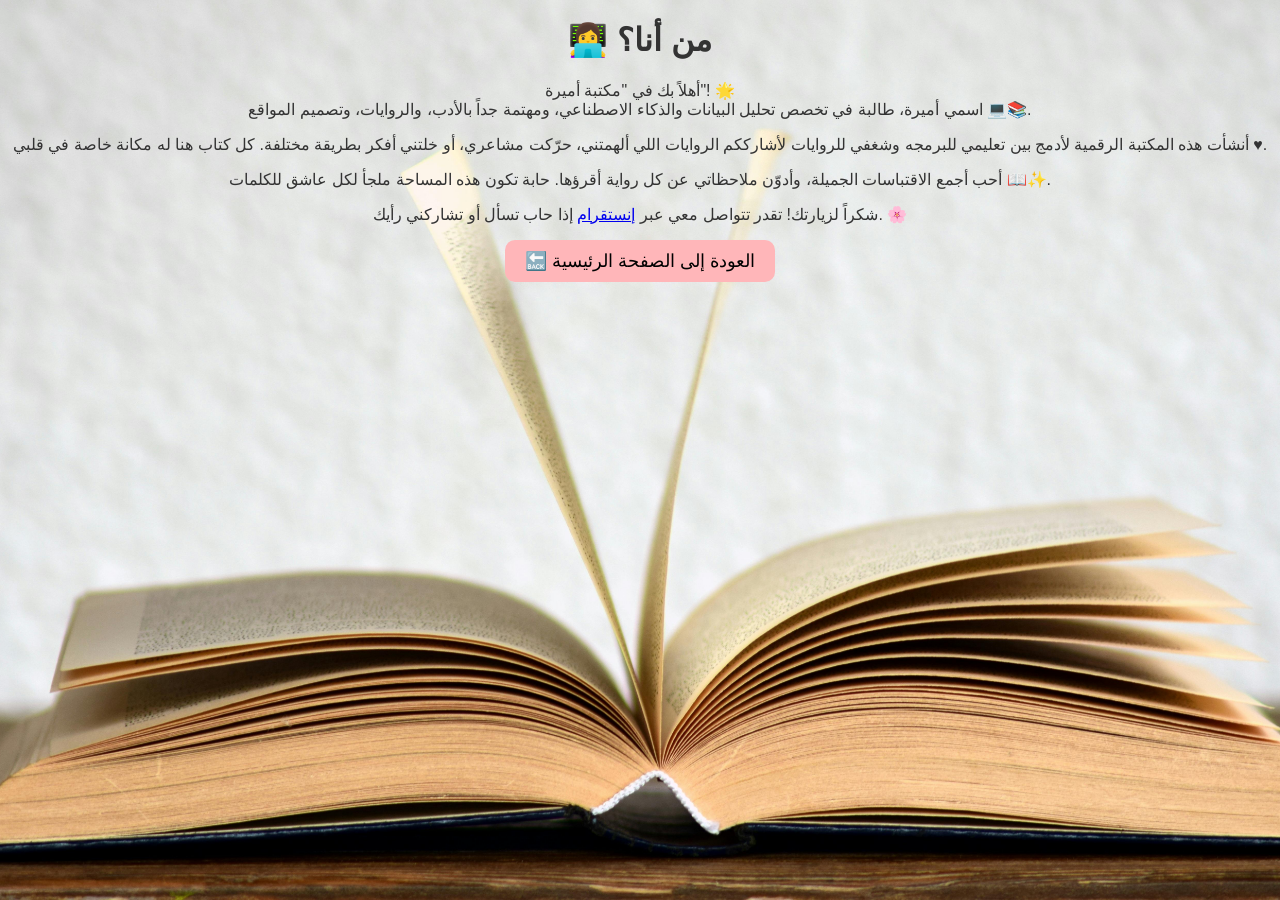
<file: about.html>
<!DOCTYPE html>
<html lang="ar">
<head>
  <meta charset="UTF-8">
  <title>من أنا؟</title>
  <link rel="stylesheet" href="style.css">
</head>
<body class="about-page">
  <div class="about-container">
    <h1>👩‍💻 من أنا؟</h1>
    <p>
      أهلاً بك في "مكتبة أميرة"! 🌟<br>
      اسمي أميرة، طالبة في تخصص تحليل البيانات والذكاء الاصطناعي، ومهتمة جداً بالأدب، والروايات، وتصميم المواقع 💻📚.
    </p>

    <p>
      أنشأت هذه المكتبة الرقمية لأدمج بين تعليمي للبرمجه وشغفي للروايات  لأشارككم الروايات اللي ألهمتني، حرّكت مشاعري، أو خلتني أفكر بطريقة مختلفة. كل كتاب هنا له مكانة خاصة في قلبي ♥.
    </p>

    <p>
      أحب أجمع الاقتباسات الجميلة، وأدوّن ملاحظاتي عن كل رواية أقرؤها. حابة تكون هذه المساحة ملجأ لكل عاشق للكلمات 📖✨.
    </p>

    <p>
      شكراً لزيارتك! تقدر تتواصل معي عبر <a href="https://www.instagram.com/meera_594" target="_blank">إنستقرام</a> إذا حاب تسأل أو تشاركني رأيك. 🌸
    </p>

    <a href="index.html"><button>🔙 العودة إلى الصفحة الرئيسية</button></a>
  </div>
</body>
</html>
</file>
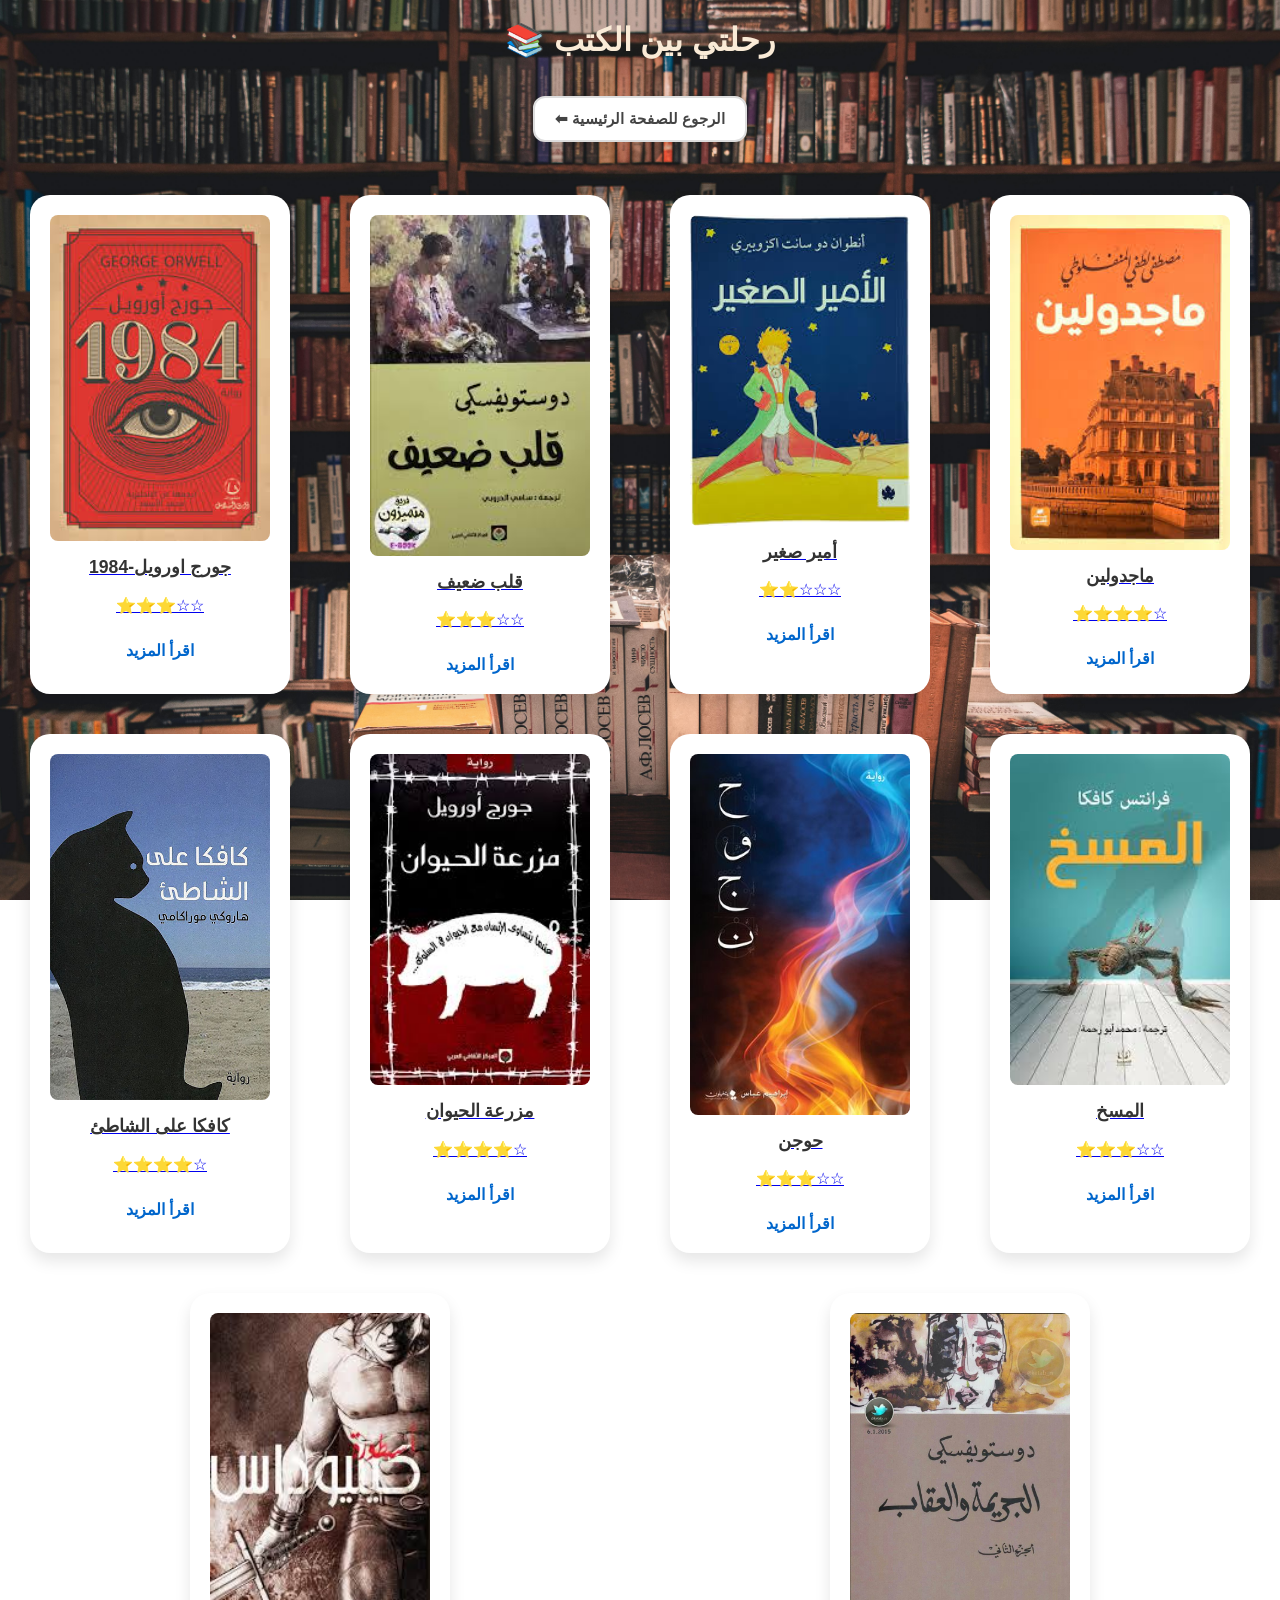
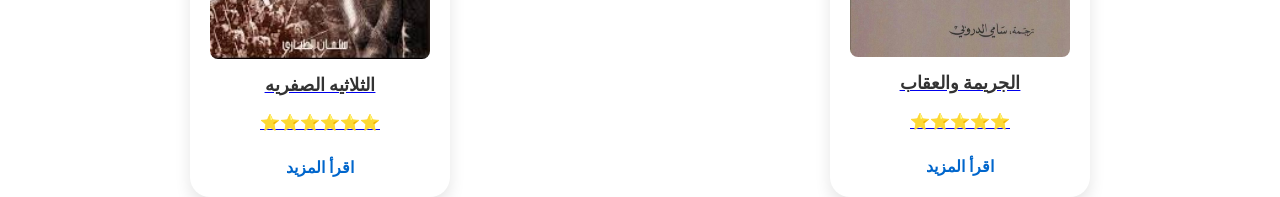
<file: books.html>
<!DOCTYPE html>
<html lang="ar">

    <link rel="stylesheet" href="books-style.css">

<head>

    
    <body class="books-page">

  <meta charset="UTF-8">
  <title>مكتبة أميرة - الكتب</title>
  <link rel="stylesheet" href="style.css">
</head>

<body>
  <header>
    <h1>📚 رحلتي بين الكتب</h1>
    <a href="index.html" class="back-home"> ⬅ الرجوع للصفحة الرئيسية</a>

    
  </header>
  <br>

  <main class="book-list">
   <div class="container">


    <a href="books-detalis/1984.html" class="book-link">
      <div class="book-card">
        <img src="gallery/book-1984.jpeg" alt="غلاف كتاب Shantaram">
        <h3>1984-جورج اورويل</h3>
        <p>⭐⭐⭐☆☆</p>
        <a href="books-detalis/1984.html" class="details-link">اقرأ المزيد</a>
      </div>
    </a>


<a href="books-detalis/week-heart.html" class="book-link">
      <div class="book-card">
        <img src="gallery/weak-heart.jpeg" alt="غلاف كتاب Shantaram">
        <h3>قلب ضعيف</h3>
        <p>⭐⭐⭐☆☆</p>
        <a href="books-detalis/week-heart.html" class="details-link">اقرأ المزيد</a>
      </div>
    </a>

    <a href="books-detalis/the-little-prince.html" class="book-link">
      <div class="book-card">
        <img src="gallery/the-little-prince.jpeg" alt="غلاف كتاب Shantaram">
        <h3>أمير صغير</h3>
        <p>⭐⭐☆☆☆</p>
        <a href="books-detalis/the-little-prince.html" class="details-link">اقرأ المزيد</a>
      </div>
    </a>

    <a href="books-detalis/majdoleen.html" class="book-link">
      <div class="book-card">
        <img src="gallery/majdoleen.jpeg" alt="غلاف كتاب Shantaram">
        <h3>ماجدولين</h3>
        <p>⭐⭐⭐⭐☆</p>
        <a href="books-detalis/majdoleen.html" class="details-link">اقرأ المزيد</a>
      </div>
    </a>


    <a href="books-detalis/caf-ca-on-the-beach.html" class="book-link">
      <div class="book-card">
        <img src="gallery/caf-ca-on-the-beach.jpg" alt="غلاف كتاب Shantaram">
        <h3>كافكا على الشاطئ</h3>
        <p>⭐⭐⭐⭐☆</p>
        <a href="shantaram.html" class="details-link">اقرأ المزيد</a>
      </div>
    </a>

    <a href="books-detalis/animal farm.html" class="book-link">
      <div class="book-card">
        <img src="gallery/animal farm.jpeg" alt="غلاف كتاب Shantaram">
        <h3>مزرعة الحيوان</h3>
        <p>⭐⭐⭐⭐☆</p>
        <a href="books-detalis/animal farm.html" class="details-link">اقرأ المزيد</a>
      </div>
    </a>
    
    <a href="books-detalis/fear.html" class="book-link">
      <div class="book-card">
        <img src="gallery/حوجن (1).jpeg" alt="غلاف كتاب Shantaram">
        <h3>   حوجن </h3>
        <p>⭐⭐⭐☆☆</p>
        <a href="books-detalis/fear.html" class="details-link">اقرأ المزيد</a>
      </div>
    </a>

    <a href="books-detalis/deform.html" class="book-link">
      <div class="book-card">
        <img src="gallery/deform.jpeg" alt="غلاف كتاب Shantaram">
        <h3>المسخ</h3>
        <p>⭐⭐⭐☆☆</p>
        <a href="books-detalis/deform.html" class="details-link">اقرأ المزيد</a>
      </div>
    </a>


    <a href="books-detalis/the-legend-of-kelliudas.html" class="book-link">
      <div class="book-card">
        <img src="gallery/the-legend-of-kelliudas.jpeg" alt="غلاف كتاب Shantaram">
        <h3>الثلاثيه الصفريه</h3>
        <p>⭐⭐⭐⭐⭐⭐</p>
        <a href="books-detalis/the-legend-of-kelliudas.html" class="details-link">اقرأ المزيد</a>
      </div>
    </a>

    <a href="books-detalis/crime and punshiment.html" class="book-link">
      <div class="book-card">
        <img src="gallery/_ - 2025-09-16T100240.679.jpeg" alt="غلاف كتاب Shantaram">
        <h3>   الجريمة والعقاب </h3>
        <p>⭐⭐⭐⭐⭐</p>
        <a href="books-detalis/crime and punshiment.html" class="details-link">اقرأ المزيد</a>
      </div>
    </a>

    </div>

      

    <!-- أضيفي بطاقات كتب ثانية بنفس الشكل فوق -->

  </main>
</body>
</html>
</file>
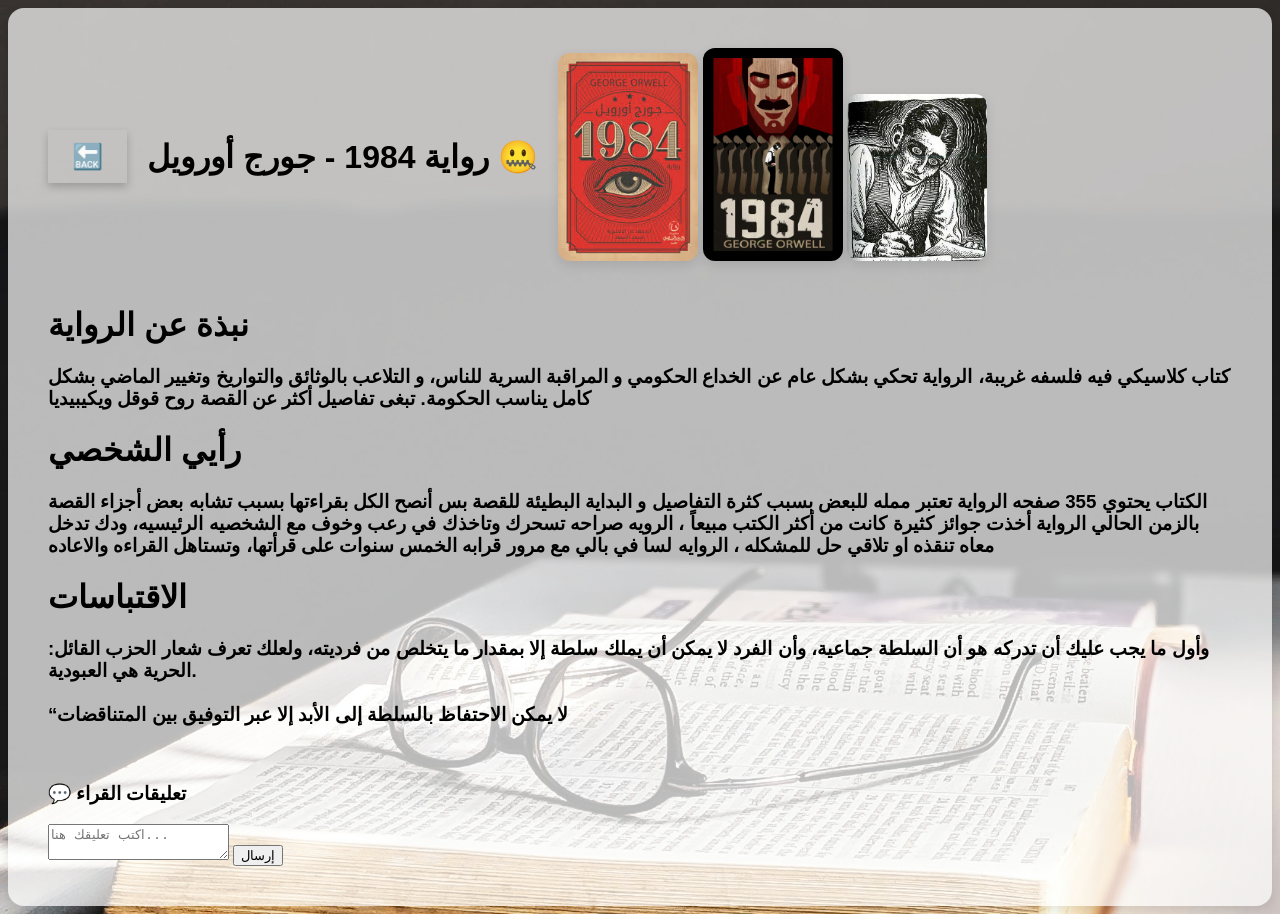
<file: books-detalis/1984.html>
<!DOCTYPE html>
<html lang="ar">
<head>
  <meta charset="UTF-8">
  <title>رواية 1984 - جورج أورويل 🤐 </title>
  <link rel="stylesheet" href="../1984.css">
</head>
<body>
    <body class="books-1984">
    

       

  <div class="book-details">
    <a href="../books.html" class="back-home">🔙</a>
    
    <h1 class="pulse">رواية 1984 - جورج أورويل 🤐</h1>
    
    <div class="image-gallery">
        <img src="../gallery/book-1984.jpeg" alt="صورة ١">
        <img src="../gallery/Will be buying_reading soon_.jpeg" alt="صورة ٢">
        <img src="../gallery/R_ Crumb.jpeg" alt="صورة ٣">
      </div>
    <div class="description">
      <h1>نبذة عن الرواية</h1>
      <h3>
        كتاب كلاسيكي فيه فلسفه غريبة، الرواية تحكي بشكل عام عن الخداع الحكومي و المراقبة السرية للناس، و التلاعب بالوثائق والتواريخ وتغيير الماضي بشكل كامل يناسب الحكومة.
        تبغى تفاصيل أكثر عن القصة روح قوقل ويكيبيديا</h3>

      <h1>رأيي الشخصي</h1>
     <h3>
      <h3>
        الكتاب يحتوي 355 صفحه
الرواية تعتبر ممله للبعض بسبب كثرة التفاصيل و البداية البطيئة للقصة
بس أنصح الكل بقراءتها بسبب تشابه بعض أجزاء القصة بالزمن الحالي
الرواية أخذت جوائز كثيرة كانت من أكثر الكتب مبيعاً
، الرويه صراحه تسحرك وتاخذك في رعب وخوف مع 
الشخصيه الرئيسيه، ودك تدخل معاه تنقذه او تلاقي حل للمشكله ، الروايه لسا في
 بالي مع مرور قرابه
  الخمس سنوات على قرأتها، وتستاهل القراءه والاعاده</h3>

  <h1>الاقتباسات</h1>
  <h3>
   <h3>
وأول ما يجب عليك أن تدركه هو أن السلطة جماعية، وأن الفرد لا يمكن أن يملك سلطة إلا بمقدار ما يتخلص من فرديته، ولعلك تعرف شعار الحزب القائل:
الحرية هي العبودية.

    <br>
    <br>
“لا يمكن الاحتفاظ بالسلطة إلى الأبد إلا عبر التوفيق بين المتناقضات</h3>
    </div>

    <div class="comments-section">
      <h3>💬 تعليقات القراء</h3>
      <textarea placeholder="اكتب تعليقك هنا..."></textarea>
      <button>إرسال</button>
    </div>

  </div>

</body>
</html>
</file>
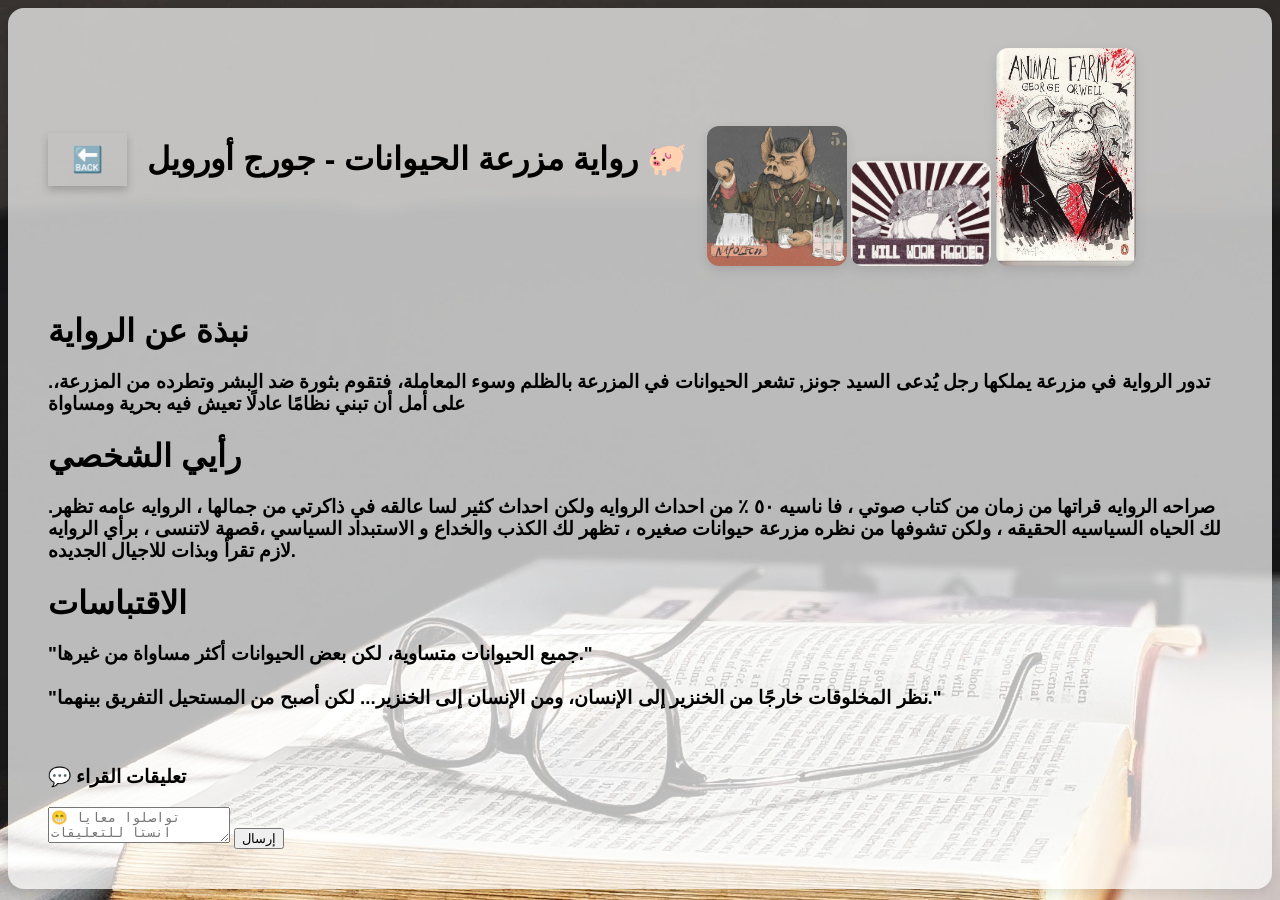
<file: books-detalis/animal farm.html>
<!DOCTYPE html>
<html lang="ar">
<head>
  <meta charset="UTF-8">
  <title>رواية مزرعة الحيوانات - جورج أورويل 🐖 </title>
  <link rel="stylesheet" href="../1984.css">
</head>
<body>
    <body class="books-1984">
    

       

  <div class="book-details">
    <a href="../books.html" class="back-home">🔙</a>
    
    <h1 class="pulse">رواية مزرعة الحيوانات - جورج أورويل 🐖</h1>
    
    <div class="image-gallery">
        <img src="../gallery/_ (90).jpeg" alt="صورة ١">
        <img src="../gallery/_ (93).jpeg" alt="صورة ٢">
        <img src="../gallery/Animal Farm_ _All animals are equal but some animals are more equal than….jpeg" alt="صورة ٣">
      </div>
    <div class="description">
      <h1>نبذة عن الرواية</h1>
      <h3>
        .تدور الرواية في مزرعة يملكها رجل يُدعى السيد جونز, تشعر الحيوانات في المزرعة بالظلم وسوء المعاملة، فتقوم بثورة ضد البشر وتطرده من المزرعة، على أمل أن تبني نظامًا عادلًا تعيش فيه بحرية ومساواة</h3>

      <h1>رأيي الشخصي</h1>
     <h3>
      <h3>
          .صراحه الروايه قراتها من زمان من كتاب صوتي ، فا ناسيه ٥٠ ٪ من احداث الروايه ولكن احداث كثير لسا عالقه في ذاكرتي من جمالها ، الروايه عامه تظهر لك الحياه السياسيه الحقيقه ، ولكن تشوفها من نظره مزرعة حيوانات صغيره ، تظهر لك الكذب والخداع و الاستبداد السياسي ،قصهة لاتنسى ، برأي الروايه لازم تقرأ وبذات للاجيال الجديده.</h3>

  <h1>الاقتباسات</h1>
  <h3>
   <h3>
    "جميع الحيوانات متساوية، لكن بعض الحيوانات أكثر مساواة من غيرها."
    <br>
    <br>
    "نظر المخلوقات خارجًا من الخنزير إلى الإنسان، ومن الإنسان إلى الخنزير... لكن أصبح من المستحيل التفريق بينهما."
          </h3>
    </div>

    <div class="comments-section">
      <h3>💬 تعليقات القراء</h3>
      <textarea placeholder="😁 تواصلوا معايا انستا للتعليقات "></textarea>
      <button>إرسال</button>
    </div>

  </div>

</body>
</html>
</file>
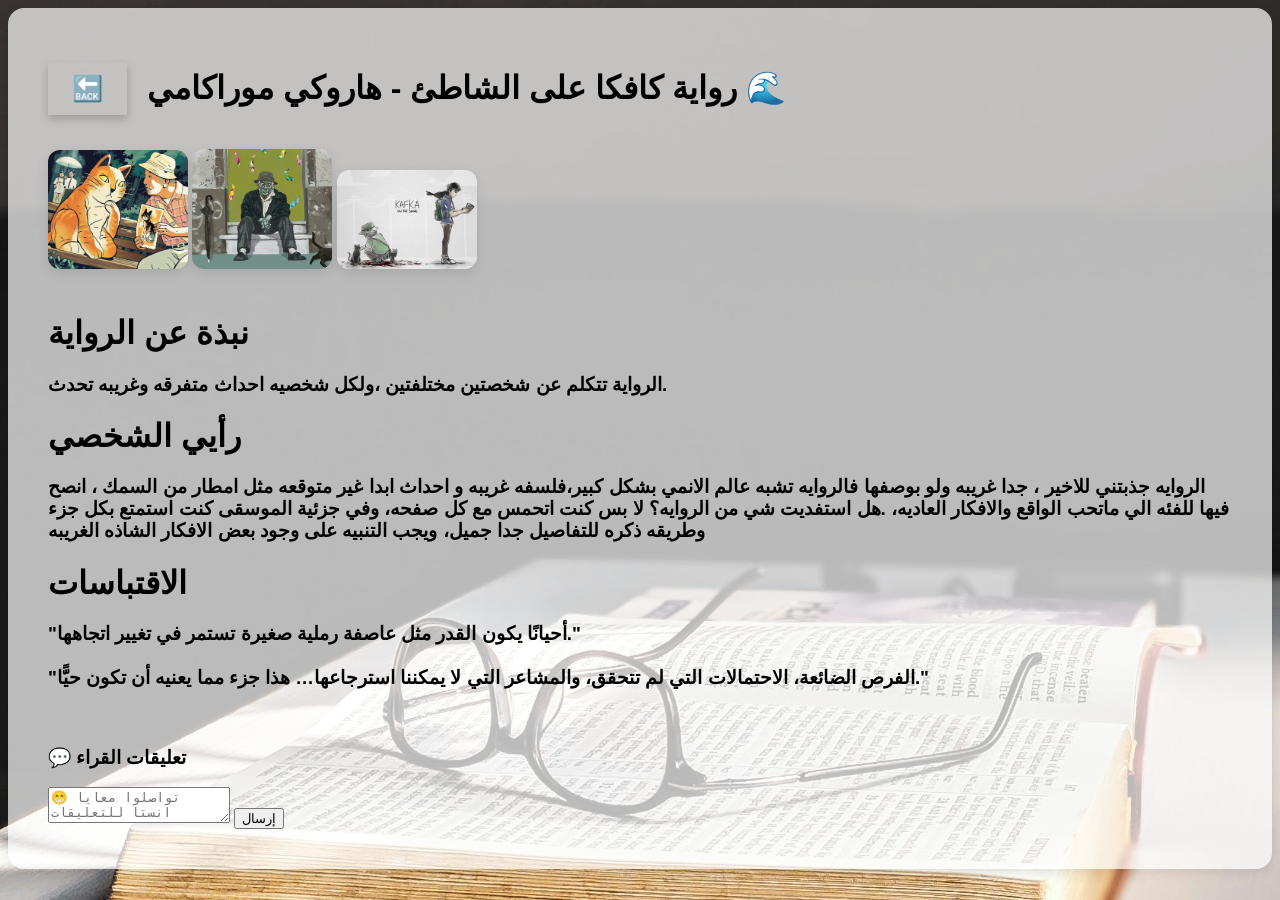
<file: books-detalis/caf-ca-on-the-beach.html>
<!DOCTYPE html>
<html lang="ar">
<head>
  <meta charset="UTF-8">
  <title>رواية كافكا على الشاطئ - هاروكي موراكامي 🌊 </title>
  <link rel="stylesheet" href="../1984.css">
</head>
<body>
    <body class="books-1984">
    

       

  <div class="book-details">
    <a href="../books.html" class="back-home">🔙</a>
    
    <h1 class="pulse">رواية كافكا على الشاطئ - هاروكي موراكامي 🌊</h1>
    
    <div class="image-gallery">
        <img src="../gallery/_ (94).jpeg" alt="صورة ١">
        <img src="../gallery/mr nakata.jpeg" alt="صورة ٢">
        <img src="../gallery/Kafka on the shore.jpeg" alt="صورة ٣">
      </div>
    <div class="description">
      <h1>نبذة عن الرواية</h1>
      <h3>
        الرواية تتكلم عن شخصتين مختلفتين ،ولكل شخصيه احداث متفرقه وغريبه تحدث. 
      </h3>

      <h1>رأيي الشخصي</h1>
     <h3>
      <h3>
       الروايه جذبتني للاخير ، جدا غريبه ولو بوصفها فالروايه تشبه عالم الانمي بشكل كبير،فلسفه غريبه و احداث ابدا غير متوقعه مثل امطار من السمك ، انصح فيها للفئه الي ماتحب الواقع والافكار العاديه، 
        
       .هل استفديت شي من الروايه؟  لا بس كنت اتحمس مع كل صفحه، 
       وفي جزئية الموسقى كنت استمتع بكل جزء وطريقه ذكره للتفاصيل جدا جميل، ويجب التنبيه على وجود بعض الافكار الشاذه الغريبه </h3>

  <h1>الاقتباسات</h1>
  <h3>
   <h3>
    "أحيانًا يكون القدر مثل عاصفة رملية صغيرة تستمر في تغيير اتجاهها."
    <br>
    <br>
    "الفرص الضائعة، الاحتمالات التي لم تتحقق، والمشاعر التي لا يمكننا استرجاعها… هذا جزء مما يعنيه أن تكون حيًّا."</h3>
    </div>

    <div class="comments-section">
      <h3>💬 تعليقات القراء</h3>
      <textarea placeholder="😁 تواصلوا معايا انستا للتعليقات "></textarea>
      <button>إرسال</button>
    </div>

  </div>

</body>
</html>
</file>
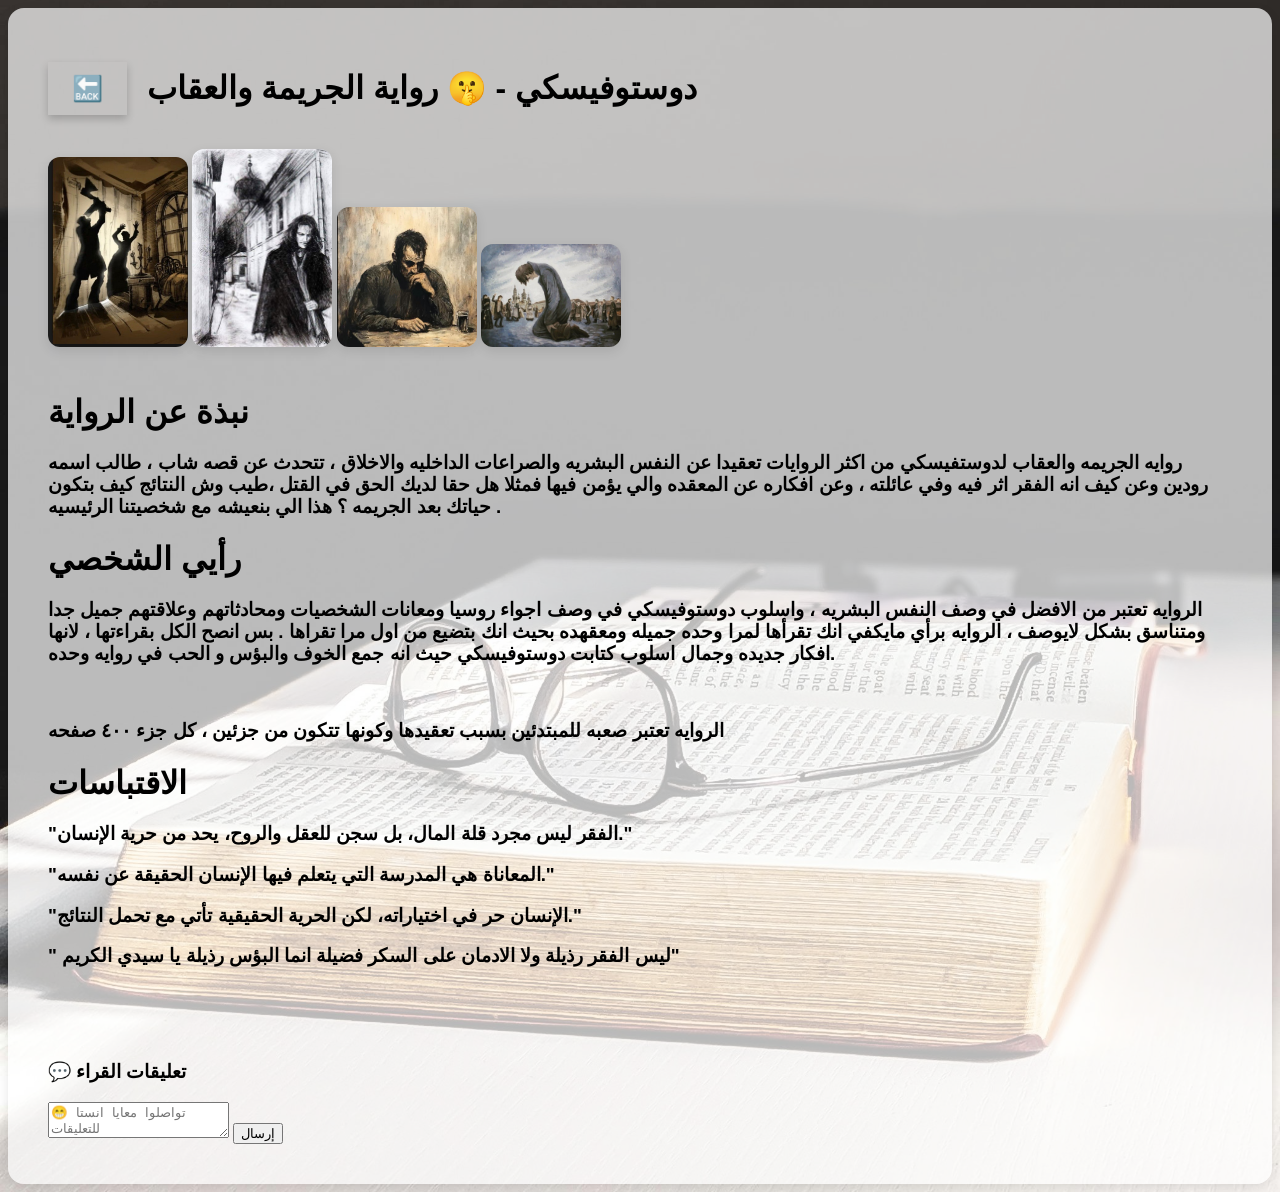
<file: books-detalis/crime and punshiment.html>
<!DOCTYPE html>
<html lang="ar">
<head>
  <meta charset="UTF-8">
  <title>  🔪🤫  رواية الجريمة والعقاب    </title>
  <link rel="stylesheet" href="../1984.css">
</head>
<body>
    <body class="books-1984">
    

       

  <div class="book-details">
    <a href="../books.html" class="back-home">🔙</a>
    
    <h1 class="pulse">  دوستوفيسكي - 🤫  رواية الجريمة والعقاب  </h1>
    
    <div class="image-gallery">
        <img src="../gallery/_ - 2025-09-16T095120.501.jpeg" alt="صورة ١">
        <img src="../gallery/_ - 2025-09-16T095242.369.jpeg" alt="صورة ٢">
        <img src="../gallery/_ - 2025-09-16T095546.062.jpeg" alt="صورة 3">
        <img src="../gallery/FM Dostoevsky_ Crime and Punishment ▪︎☆▪︎ via dostoevsky_fedor_ _ instagram.jpeg" alt="صورة 4">
        
      </div>
    <div class="description">
      <h1>نبذة عن الرواية</h1>
      <h3>
          روايه الجريمه والعقاب لدوستفيسكي من اكثر الروايات تعقيدا عن النفس البشريه والصراعات الداخليه والاخلاق  ، تتحدث عن قصه شاب ، طالب اسمه رودين  وعن كيف انه الفقر اثر فيه وفي عائلته  ، وعن افكاره عن المعقده والي يؤمن فيها فمثلا هل حقا لديك الحق في القتل ،طيب وش النتائج كيف بتكون حياتك بعد الجريمه ؟ هذا الي بنعيشه مع شخصيتنا الرئيسيه . </h3>

      <h1>رأيي الشخصي</h1>
     <h3>
      <h3>
              
                      الروايه تعتبر من الافضل في وصف  النفس البشريه ، واسلوب دوستوفيسكي  في وصف اجواء روسيا ومعانات الشخصيات ومحادثاتهم وعلاقتهم جميل جدا ومتناسق بشكل لايوصف ، الروايه برأي مايكفي انك تقرأها لمرا وحده جميله ومعقهده بحيث انك بتضيع من اول مرا تقراها . بس انصح الكل بقراءتها ، لانها افكار جديده 
                       وجمال اسلوب كتابت دوستوفيسكي حيث انه جمع الخوف والبؤس و الحب في روايه وحده. 
                     
                     </h3>
                     <br>

     <h3> الروايه تعتبر صعبه للمبتدئين بسبب تعقيدها  وكونها تتكون من جزئين ، كل جزء ٤٠٠ صفحه</h3>

  <h1>الاقتباسات</h1>
  <h3>


    "الفقر ليس مجرد قلة المال، بل سجن للعقل والروح، يحد من حرية الإنسان."
  </h3>
  <h3>"المعاناة هي المدرسة التي يتعلم فيها الإنسان الحقيقة عن نفسه."</h3>
    <h3>
      "الإنسان حر في اختياراته، لكن الحرية الحقيقية تأتي مع تحمل النتائج."</h3>
    <h3>" ليس الفقر رذيلة ولا الادمان على السكر فضيلة انما البؤس رذيلة يا سيدي الكريم"
    </h3>


    <br>
    <br>

    </div>

    <div class="comments-section">
      <h3>💬 تعليقات القراء</h3>
      <textarea placeholder="😁 تواصلوا معايا انستا للتعليقات "></textarea>
      <button>إرسال</button>
    </div>

  </div>

</body>
</html>
</file>
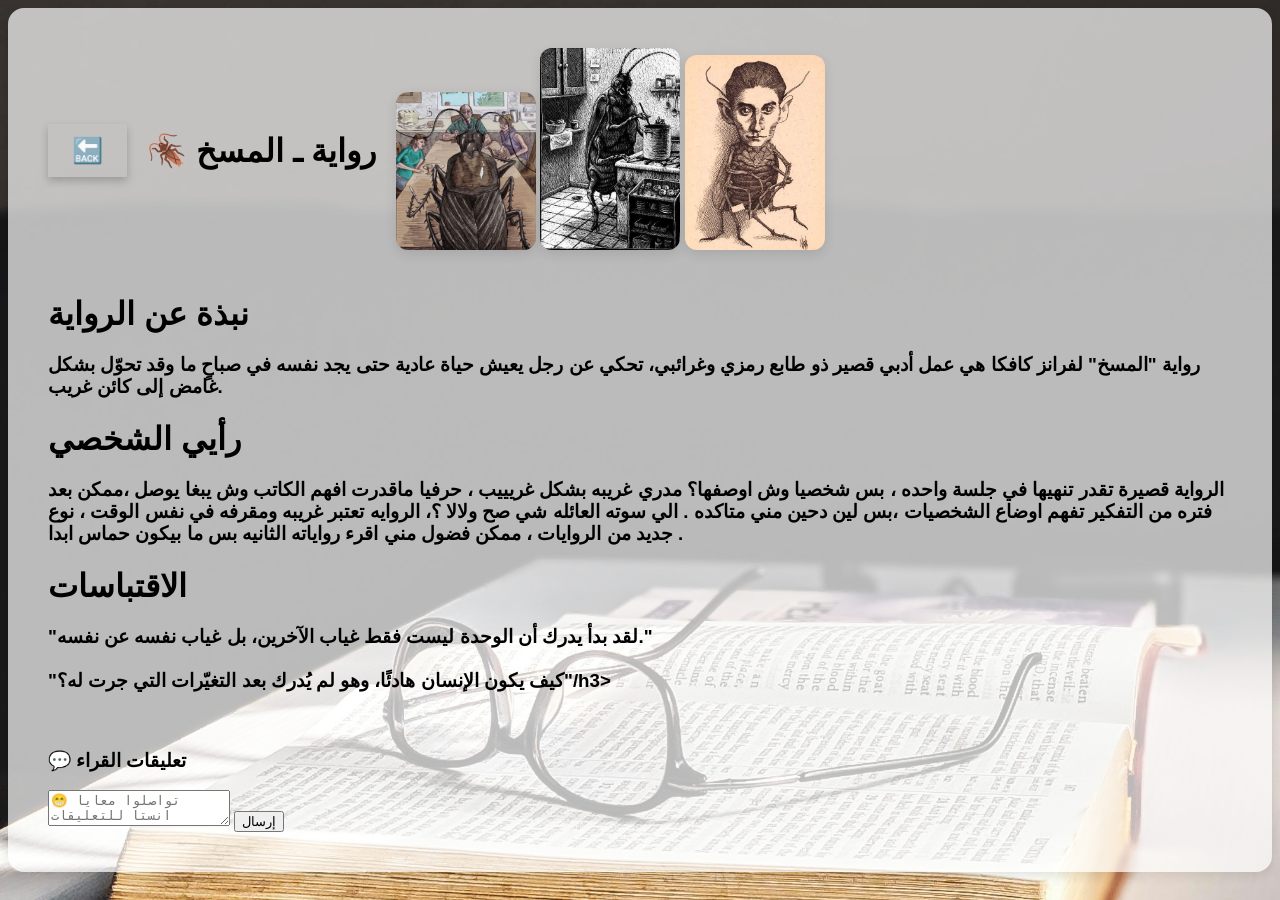
<file: books-detalis/deform.html>
<!DOCTYPE html>
<html lang="ar">
<head>
  <meta charset="UTF-8">
  <title>  🪳 رواية ـ المسخ   </title>
  <link rel="stylesheet" href="../1984.css">
</head>
<body>
    <body class="books-1984">
    

       

  <div class="book-details">
    <a href="../books.html" class="back-home">🔙</a>
    
    <h1 class="pulse"> 🪳 رواية ـ المسخ </h1>
    
    <div class="image-gallery">
        <img src="../gallery/_ (91).jpeg" alt="صورة ١">
        <img src="../gallery/_ (92).jpeg" alt="صورة ٢">
        <img src="../gallery/Poetics_ Kafka for Kids.jpeg" alt="صورة ٣">
      </div>
    <div class="description">
      <h1>نبذة عن الرواية</h1>
      <h3>
        رواية "المسخ" لفرانز كافكا هي عمل أدبي قصير ذو طابع رمزي وغرائبي، تحكي عن رجل يعيش حياة عادية حتى يجد نفسه في صباحٍ ما وقد تحوّل بشكل غامض إلى كائن غريب.</h3>

      <h1>رأيي الشخصي</h1>
     <h3>
      <h3>
   الرواية قصيرة تقدر تنهيها في جلسة واحده ، بس شخصيا وش اوصفها؟ مدري غريبه بشكل غريييب ، حرفيا ماقدرت افهم الكاتب وش يبغا يوصل ،ممكن بعد فتره من التفكير تفهم اوضاع الشخصيات ،بس لين دحين مني متاكده . الي سوته العائله شي صح ولالا ؟، الروايه تعتبر غريبه ومقرفه في نفس الوقت ، نوع جديد من الروايات ، ممكن فضول مني اقرء رواياته الثانيه بس ما بيكون حماس ابدا .</h3>

  <h1>الاقتباسات</h1>
  <h3>
   <h3>
    "لقد بدأ يدرك أن الوحدة ليست فقط غياب الآخرين، بل غياب نفسه عن نفسه."

    <br>
    <br>
    "كيف يكون الإنسان هادئًا، وهو لم يُدرك بعد التغيّرات التي جرت له؟"/h3>
    </div>

    <div class="comments-section">
      <h3>💬 تعليقات القراء</h3>
      <textarea placeholder="😁 تواصلوا معايا انستا للتعليقات "></textarea>
      <button>إرسال</button>
    </div>

  </div>

</body>
</html>
</file>
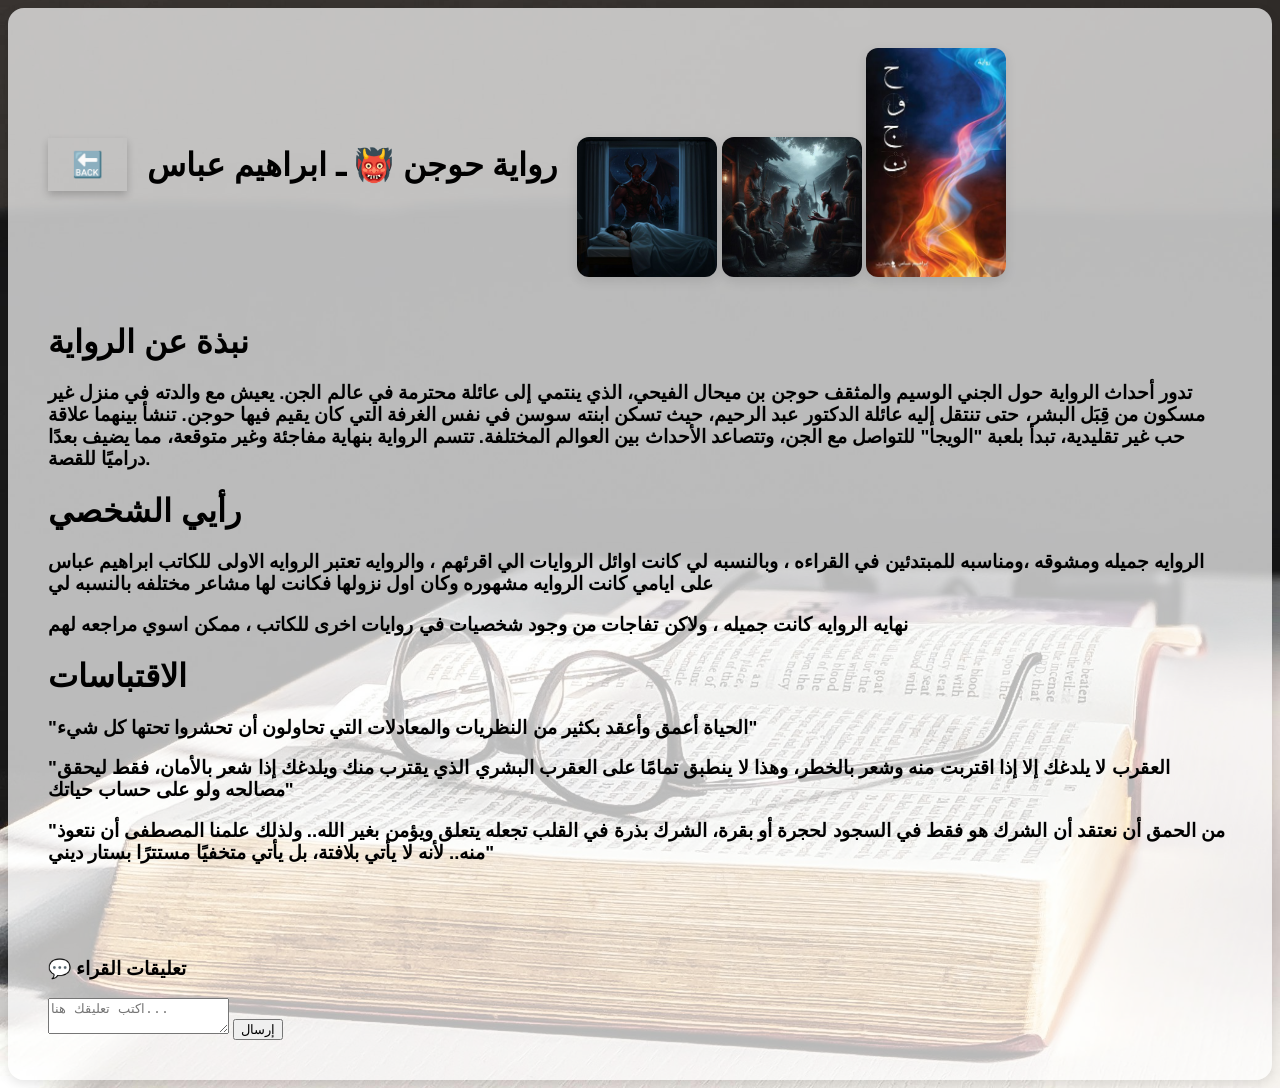
<file: books-detalis/fear.html>
<!DOCTYPE html>
<html lang="ar">
<head>
  <meta charset="UTF-8">
  <title>    روايه ـ حوجن </title>
  <link rel="stylesheet" href="../1984.css">
</head>
<body>
    <body class="books-1984">
    

       

  <div class="book-details">
    <a href="../books.html" class="back-home">🔙</a>
    
    <h1 class="pulse">   رواية حوجن 👹 ـ ابراهيم  عباس      </h1>
    
    <div class="image-gallery">
        <img src="../gallery/_ - 2025-09-06T185511.547.jpeg" alt="صورة ١">
        <img src="../gallery/_ - 2025-09-06T185818.447.jpeg" alt="صورة ٢">
        <img src="../gallery/حوجن (1).jpeg" alt="صورة ٣">
      </div>
    <div class="description">
      <h1>نبذة عن الرواية</h1>
      <h3>
        تدور أحداث الرواية حول الجني الوسيم والمثقف حوجن بن ميحال 
        الفيحي، الذي ينتمي إلى عائلة محترمة في عالم الجن. يعيش مع والدته في منزل غير مسكون من قِبَل البشر، حتى تنتقل إليه عائلة الدكتور عبد الرحيم، حيث تسكن ابنته
         سوسن في نفس الغرفة التي كان يقيم فيها حوجن. تنشأ بينهما علاقة حب غير تقليدية، تبدأ بلعبة "الويجا"
         للتواصل مع الجن، وتتصاعد الأحداث بين العوالم المختلفة. تتسم الرواية بنهاية مفاجئة
         وغير متوقعة، مما يضيف بعدًا دراميًا للقصة.
      
      </h3>

      <h1>رأيي الشخصي</h1>
     
     <h3>
      الروايه جميله ومشوقه ،ومناسبه للمبتدئين في القراءه ، وبالنسبه لي كانت اوائل الروايات الي اقرئهم ، والروايه تعتبر الروايه الاولى للكاتب ابراهيم عباس على ايامي كانت الروايه مشهوره وكان اول نزولها فكانت لها مشاعر مختلفه بالنسبه لي 
      <h3>

        <h3>نهايه الروايه كانت جميله ، ولاكن تفاجات من وجود شخصيات في روايات اخرى للكاتب ، ممكن اسوي مراجعه لهم</h3>
        </h3>

  <h1>الاقتباسات</h1>
  <h3>"الحياة أعمق وأعقد بكثير من النظريات والمعادلات التي تحاولون أن تحشروا تحتها كل شيء"</h3>
  <h3>"العقرب لا يلدغك إلا إذا اقتربت منه وشعر بالخطر، وهذا لا ينطبق تمامًا على العقرب البشري الذي يقترب منك ويلدغك إذا شعر بالأمان، فقط ليحقق مصالحه ولو على حساب حياتك"</h3>
  <h3>"من الحمق أن نعتقد أن الشرك هو فقط في السجود لحجرة أو بقرة، الشرك بذرة في القلب تجعله يتعلق ويؤمن بغير الله.. ولذلك علمنا المصطفى أن نتعوذ منه.. لأنه لا يأتي بلافتة، بل يأتي متخفيًا مستترًا بستار ديني"</h3>


    <br>
    <br>

    </div>

    <div class="comments-section">
      <h3>💬 تعليقات القراء</h3>
      <textarea placeholder="اكتب تعليقك هنا..."></textarea>
      <button>إرسال</button>
    </div>

  </div>

</body>
</html>
</file>
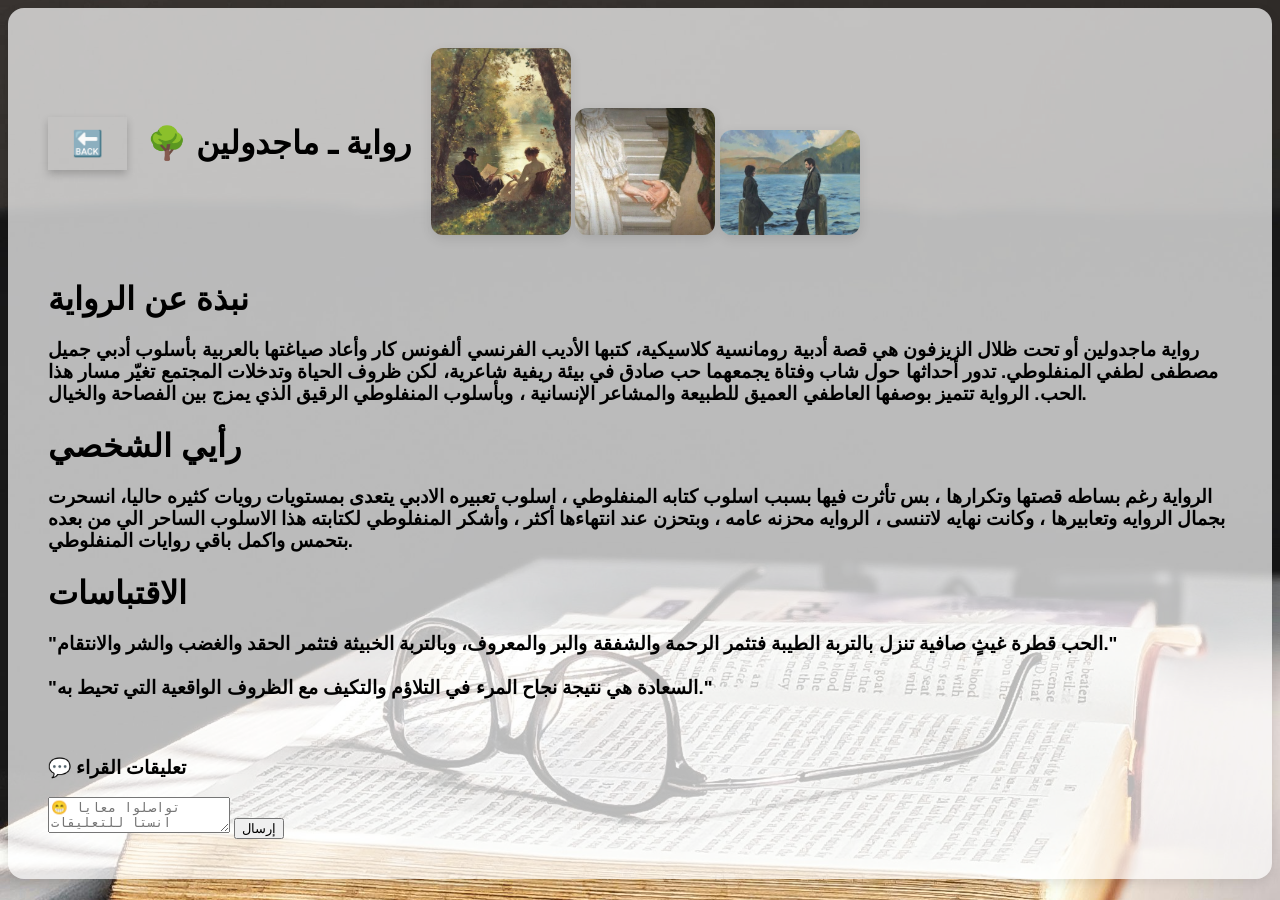
<file: books-detalis/majdoleen.html>
<!DOCTYPE html>
<html lang="ar">
<head>
  <meta charset="UTF-8">
  <title> 🌳 رواية ـ ماجدولين  </title>
  <link rel="stylesheet" href="../1984.css">
</head>
<body>
    <body class="books-1984">
    

       

  <div class="book-details">
    <a href="../books.html" class="back-home">🔙</a>
    
    <h1 class="pulse"> 🌳 رواية ـ ماجدولين </h1>
    
    <div class="image-gallery">
        <img src="../gallery/_ (95).jpeg" alt="صورة ١">
        <img src="../gallery/_ (96).jpeg" alt="صورة ٢">
        <img src="../gallery/AA.jpeg" alt="صورة ٣">
      </div>
    <div class="description">
      <h1>نبذة عن الرواية</h1>
      <h3>
        رواية ماجدولين أو تحت ظلال الزيزفون هي قصة أدبية رومانسية كلاسيكية، كتبها الأديب الفرنسي ألفونس كار وأعاد صياغتها بالعربية بأسلوب أدبي جميل مصطفى لطفي المنفلوطي.
        تدور أحداثها حول شاب وفتاة يجمعهما حب صادق في بيئة ريفية شاعرية، لكن ظروف الحياة وتدخلات المجتمع تغيّر مسار هذا الحب. الرواية تتميز بوصفها العاطفي العميق للطبيعة والمشاعر الإنسانية
        ، وبأسلوب المنفلوطي الرقيق الذي يمزج بين الفصاحة والخيال.</h3>

      <h1>رأيي الشخصي</h1>
     <h3>
      <h3>
        الرواية رغم بساطه قصتها وتكرارها ، بس تأثرت فيها بسبب اسلوب كتابه المنفلوطي ، اسلوب تعبيره الادبي يتعدى بمستويات رويات كثيره حاليا، انسحرت بجمال الروايه وتعابيرها ، وكانت نهايه لاتنسى ، الروايه محزنه عامه ، وبتحزن عند انتهاءها أكثر ، وأشكر المنفلوطي لكتابته هذا الاسلوب الساحر الي من بعده بتحمس واكمل باقي روايات المنفلوطي.
      </h3>

  <h1>الاقتباسات</h1>
  <h3>
   <h3>
    "الحب قطرة غيثٍ صافية تنزل بالتربة الطيبة فتثمر الرحمة والشفقة والبر والمعروف، وبالتربة الخبيثة فتثمر الحقد والغضب والشر والانتقام."
    <br>
    <br>
    "السعادة هي نتيجة نجاح المرء في التلاؤم والتكيف مع الظروف الواقعية التي تحيط به."</h3>
    </div>

    <div class="comments-section">
      <h3>💬 تعليقات القراء</h3>
      <textarea placeholder="😁 تواصلوا معايا انستا للتعليقات "></textarea>
      <button>إرسال</button>
    </div>

  </div>

</body>
</html>
</file>
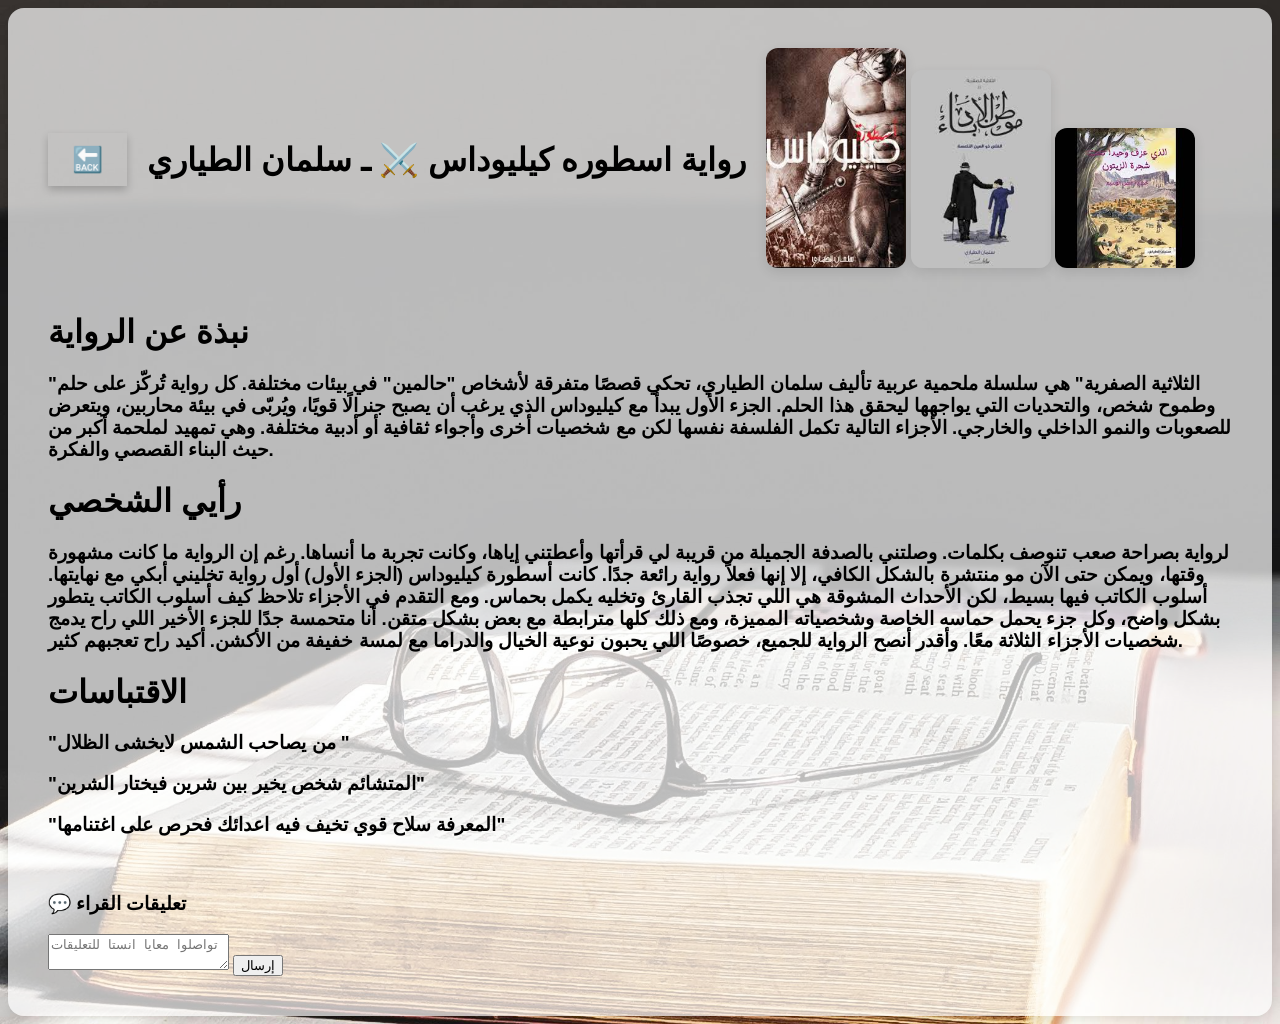
<file: books-detalis/the-legend-of-kelliudas.html>
<!DOCTYPE html>
<html lang="ar">
<head>
  <meta charset="UTF-8">
  <title>   رواية اسطوره كيليوداس ⚔️ ـ سلمان الطياري </title>
  <link rel="stylesheet" href="../1984.css">
</head>
<body>
    <body class="books-1984">
    

       

  <div class="book-details">
    <a href="../books.html" class="back-home">🔙</a>
    
    <h1 class="pulse">رواية اسطوره كيليوداس ⚔️ ـ سلمان الطياري    </h1>
    
    <div class="image-gallery">
        <img src="../gallery/the-legend-of-kelliudas.jpeg" alt="صورة ١">
        <img src="../gallery/تنزيل (4).jpeg" alt="صورة ٢">
        <img src="../gallery/تنزيل (5).jpeg" alt="صورة ٣">
      </div>
    <div class="description">
      <h1>نبذة عن الرواية</h1>
      <h3>
        "الثلاثية الصفرية" هي سلسلة ملحمية عربية تأليف سلمان الطياري، تحكي قصصًا متفرقة لأشخاص 
        "حالمين" في بيئات مختلفة. كل رواية تُركّز على حلم وطموح شخص، والتحديات التي يواجهها ليحقق هذا الحلم. الجزء الأول يبدأ مع كيليوداس الذي يرغب أن يصبح جنرالًا قويًا، ويُربّى في بيئة محاربين، ويتعرض للصعوبات والنمو الداخلي والخارجي. الأجزاء التالية تكمل الفلسفة نفسها لكن مع شخصيات أخرى وأجواء ثقافية أو أدبية مختلفة. وهي تمهيد لملحمة
         أكبر من حيث البناء القصصي والفكرة.</h3>

      <h1>رأيي الشخصي</h1>
     <h3>
      <h3>
لرواية بصراحة صعب تنوصف بكلمات. وصلتني بالصدفة الجميلة من قريبة لي قرأتها وأعطتني إياها، وكانت تجربة ما أنساها. رغم إن الرواية ما كانت مشهورة وقتها، ويمكن حتى الآن مو منتشرة بالشكل الكافي، إلا إنها فعلاً رواية رائعة جدًا.

كانت أسطورة كيليوداس (الجزء الأول) أول رواية تخليني أبكي مع نهايتها. أسلوب الكاتب فيها بسيط، لكن الأحداث المشوقة هي اللي تجذب القارئ وتخليه يكمل بحماس. ومع التقدم في الأجزاء تلاحظ كيف أسلوب الكاتب يتطور بشكل واضح، وكل جزء يحمل حماسه الخاصة وشخصياته المميزة، ومع ذلك كلها مترابطة مع بعض بشكل متقن.

أنا متحمسة جدًا للجزء الأخير اللي راح يدمج شخصيات الأجزاء الثلاثة معًا. وأقدر أنصح الرواية للجميع، خصوصًا اللي يحبون نوعية الخيال والدراما مع لمسة خفيفة من الأكشن. أكيد راح تعجبهم كثير.
</h3>

  <h1>الاقتباسات</h1>
  <h3>
    "من يصاحب الشمس لايخشى الظلال "
   <h3>
    <h3>
      "المتشائم شخص يخير بين شرين فيختار الشرين"
     <h3>


      <h3>
"المعرفة سلاح قوي تخيف فيه اعدائك فحرص على اغتنامها"</h3>
    </div>

    <div class="comments-section">
      <h3>💬 تعليقات القراء</h3>
      <textarea placeholder="تواصلوا معايا انستا للتعليقات "></textarea>
      <button>إرسال</button>
    </div>

  </div>

</body>
</html>
</file>
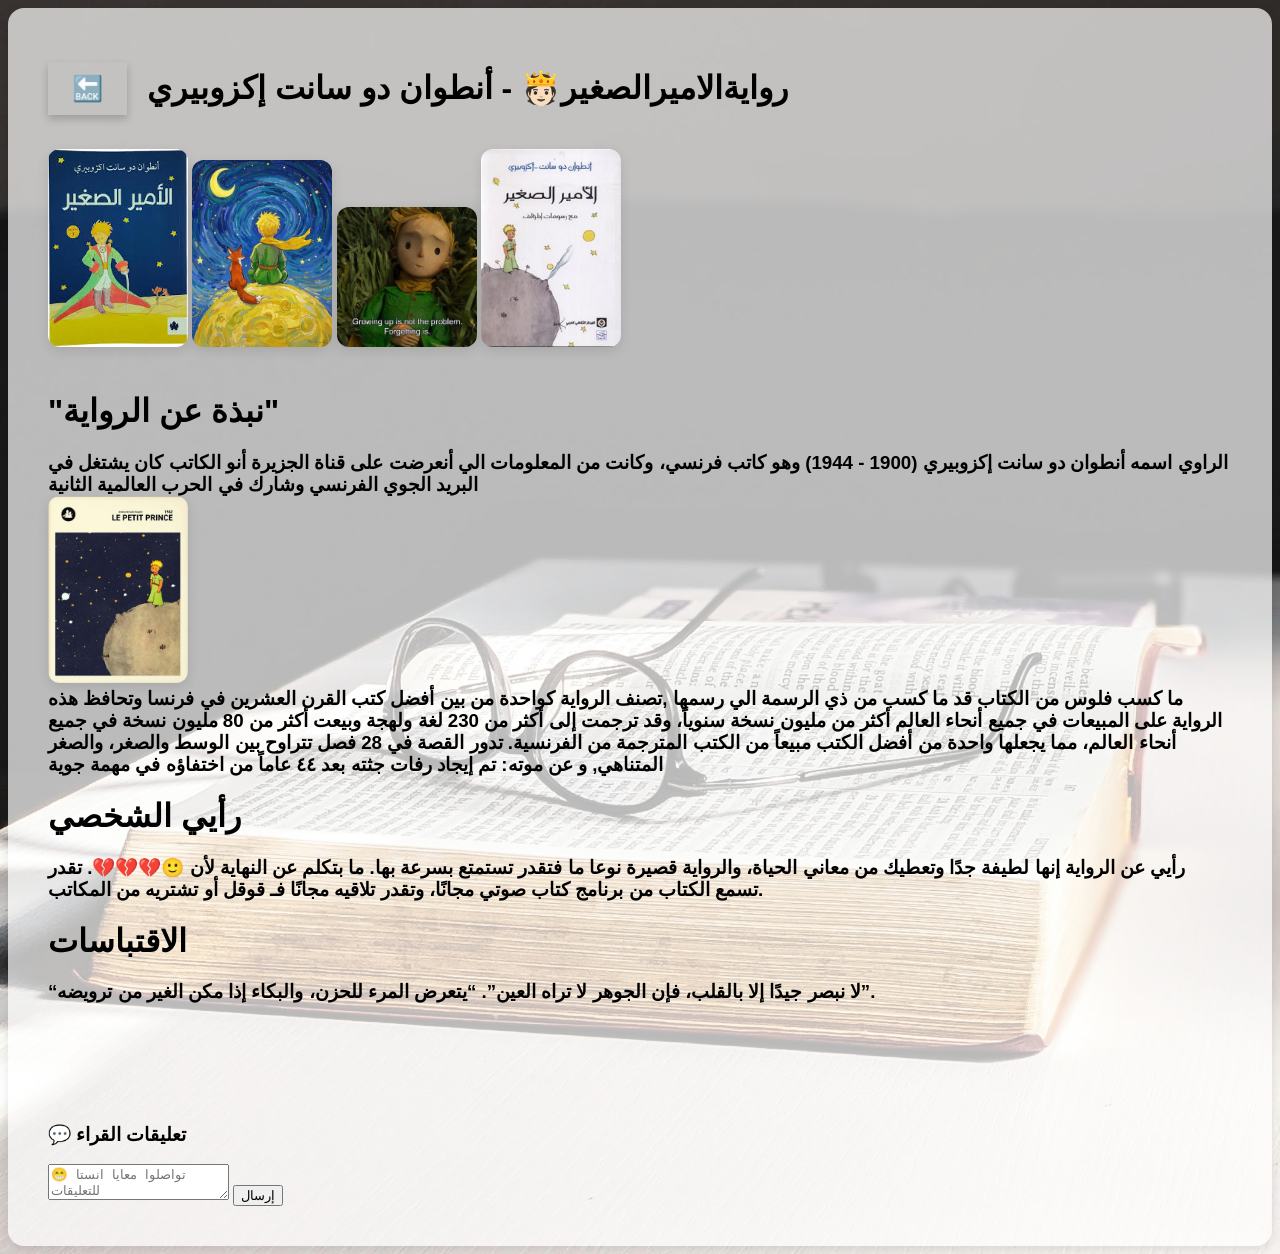
<file: books-detalis/the-little-prince.html>
<!DOCTYPE html>
<html lang="ar">
<head>
  <meta charset="UTF-8">
  <title>رواية الامير الصغير -  أنطوان دو سانت إكزوبيري </title>
  <link rel="stylesheet" href="../1984.css">
</head>
<body>
    <body class="books-1984">
    

       

  <div class="book-details">
    <a href="../books.html" class="back-home">🔙</a>
    
    <h1 class="pulse">روايةالاميرالصغير🫅🏻 -  أنطوان دو سانت إكزوبيري </h1>
    
    <div class="image-gallery">
        <img src="../gallery/the-little-prince.jpeg" alt="صورة ١">
        <img src="../gallery/the-little- prencess2.jpeg" alt="صورة ٢">
        <img src="../gallery/_ (89).jpeg" alt="صورة ٣">
        <img src="../gallery/Le_Petit_Prince_araby.jpg" alt="صورة ٣">
      </div>
    <div class="description">
      <h1>"نبذة عن الرواية"</h1>
      <h3>
        الراوي اسمه أنطوان دو سانت إكزوبيري (1900 - 1944)
وهو كاتب فرنسي، وكانت من المعلومات الي أنعرضت على قناة الجزيرة أنو الكاتب كان يشتغل في البريد الجوي الفرنسي وشارك في الحرب العالمية الثانية
    <div class="image-gallery">
      <img src="../gallery/Le petit prince poster.jpeg" alt="صورة ١">
    </div>ما كسب فلوس من الكتاب قد ما كسب من ذي الرسمة الي رسمها
,تصنف الرواية
كواحدة من بين أفضل كتب القرن العشرين في فرنسا
وتحافظ هذه الرواية على المبيعات في جميع أنحاء العالم أكثر من مليون نسخة سنوياً، وقد ترجمت إلى أكثر من 230 لغة ولهجة وبيعت أكثر من 80 مليون نسخة في جميع أنحاء العالم، مما يجعلها واحدة من أفضل الكتب مبيعاً من الكتب المترجمة من الفرنسية.
تدور القصة في 28 فصل تتراوح بين الوسط والصغر، والصغر المتناهي, و
عن موته: تم إيجاد رفات جثته بعد ٤٤ عاماً من اختفاؤه في مهمة جوية</h3>

      <h1>رأيي الشخصي</h1>
     <h3>
      <h3> رأيي عن الرواية إنها لطيفة جدًا وتعطيك من معاني الحياة، والرواية قصيرة نوعا ما فتقدر تستمتع بسرعة بها. ما بتكلم عن النهاية لأن 🙂💔💔💔.
        تقدر تسمع الكتاب من برنامج كتاب صوتي مجانًا، وتقدر تلاقيه مجانًا فـ قوقل أو تشتريه من المكاتب.
      </h3>

  <h1>الاقتباسات</h1>
  <h3>

    “لا نبصر جيدًا إلا بالقلب، فإن الجوهر لا تراه العين”.
“يتعرض المرء للحزن، والبكاء إذا مكن الغير من ترويضه”.
   <h3>


    <br>
    <br>

    </div>

    <div class="comments-section">
      <h3>💬 تعليقات القراء</h3>
      <textarea placeholder="😁 تواصلوا معايا انستا للتعليقات "></textarea>
      <button>إرسال</button>
    </div>

  </div>

</body>
</html>
</file>
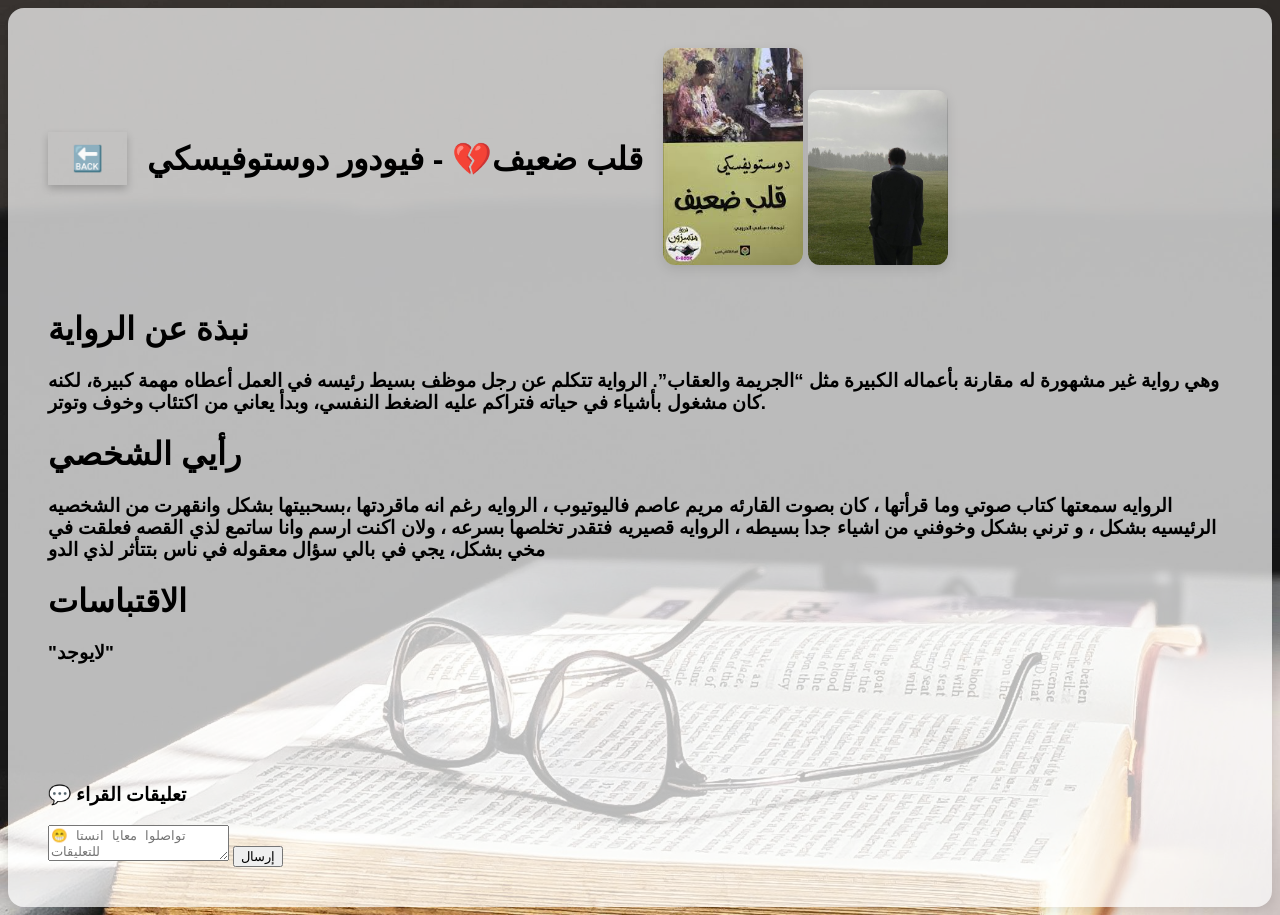
<file: books-detalis/week-heart.html>
<!DOCTYPE html>
<html lang="ar">
<head>
  <meta charset="UTF-8">
  <title>رواية قلب ضعيف-فيدرو دوستوفيسكي</title>
  <link rel="stylesheet" href="../1984.css">
</head>
<body>
    <body class="books-1984">
    

       

  <div class="book-details">
    <a href="../books.html" class="back-home">🔙</a>
    
    <h1 class="pulse"> قلب ضعيف💔 - فيودور دوستوفيسكي </h1>
    
    <div class="image-gallery">
        <img src="../gallery/weak-heart.jpeg" alt="صورة ١">
        <img src="../gallery/week heart2.jpeg" alt="صورة ٢">
        
      </div>
    <div class="description">
      <h1>نبذة عن الرواية</h1>
      <h3>
        وهي رواية غير مشهورة له مقارنة بأعماله الكبيرة مثل “الجريمة والعقاب”. الرواية تتكلم عن رجل موظف بسيط رئيسه في العمل أعطاه مهمة كبيرة، لكنه كان مشغول بأشياء في حياته فتراكم عليه الضغط النفسي، وبدأ يعاني من اكتئاب وخوف وتوتر.</h3>

      <h1>رأيي الشخصي</h1>
     <h3>
      <h3>
        الروايه سمعتها كتاب صوتي وما قرأتها ، كان بصوت القارئه مريم عاصم فاليوتيوب ، الروايه رغم انه ماقردتها ،بسحبيتها بشكل وانقهرت من الشخصيه الرئيسيه بشكل ، و ترني بشكل وخوفني من اشياء جدا بسيطه ، الروايه قصيريه فتقدر تخلصها بسرعه ، ولان اكنت ارسم وانا ساتمع لذي القصه فعلقت في مخي بشكل، يجي في بالي سؤال معقوله في ناس بتتأثر لذي الدو</h3>

  <h1>الاقتباسات</h1>
  <h3>
    "لايوجد"
   <h3>


    <br>
    <br>

    </div>

    <div class="comments-section">
      <h3>💬 تعليقات القراء</h3>
      <textarea placeholder="😁 تواصلوا معايا انستا للتعليقات "></textarea>
      <button>إرسال</button>
    </div>

  </div>

</body>
</html>
</file>
<file: style.css>
body {
  background-image: url('gallery/pexels-pixabay-415071.jpg');
  background-repeat: no-repeat;
  background-position: center;
  background-attachment: fixed;
  background-size: cover;

  color: #333;
  text-align: center;
  margin: 0;

  font-family: 'Quicksand', sans-serif;
}

.landing {
  text-align: center;
  padding: 100px 20px;
  flex: 1;
}

.landing h1 {
  font-size: 48px;
  margin-bottom: 20px;
}

.landing p {
  font-size: 20px;
  margin-bottom: 30px;
}

button {
  padding: 10px 20px;
  font-size: 18px;
  background-color: #ffb6b9;
  border: none;
  border-radius: 10px;
  cursor: pointer;
}

button:hover {
  background-color: #ffa3a7;
}

:root {
  --main-bg: #fdf6f0;
  --primary-color: #d9a7c7;
  --accent-color: #fbc2eb;
  --text-color: #333;
}

.book-card {
  background: white;
  border-radius: 20px;
  padding: 20px;
  box-shadow: 0 8px 16px rgba(0, 0, 0, 0.1);
  transition: transform 0.3s ease;
  margin: 20px auto;
  max-width: 90%;
}

.book-card:hover {
  transform: scale(1.05);
}

.footer {
  background-color: #3333339d;
  color: #fdfdfd;
  text-align: center;
  padding: 20px;
  width: 100%;
  position: relative;
  left: 0;
}

.footer a {
  color: hsl(0, 0%, 100%);
  text-decoration: none;
  font-weight: bold;
}

.footer a:hover {
  text-decoration: underline;
}

/* ✅ تحسين العرض على الجوال */
@media (max-width: 768px) {
  .landing {
    padding: 60px 15px;
  }

  .landing h1 {
    font-size: 32px;
  }

  .landing p {
    font-size: 16px;
  }

  button {
    font-size: 16px;
    padding: 8px 16px;
  }

  .book-card {
    padding: 15px;
  }

}
.back-home {
  display: inline-block;
  font-size: 15px;
  font-weight: bold;
  background-color: #ffffff; /* أبيض فاتح */
  color: #444; /* رمادي غامق شوي عشان يبان النص */
  padding: 12px 20px;
  margin: 15px;
  border: 2px solid #ddd; /* إطار فاتح */
  border-radius: 12px;
  text-decoration: none;
  box-shadow: 0 2px 6px rgba(0,0,0,0.1); /* ظل خفيف */
  transition: 0.3s;
}

.back-home:hover {
  background-color: #f9f9f9; /* أفتح عند المرور */
  color: #222;
  transform: scale(1.05);
}


@media (max-width: 768px) {
  .landing h1 {
    font-size: 1.8rem;
  }

  .landing p {
    font-size: 1rem;
  }

  button {
    width: 80%;
    font-size: 1rem;
  }
}

@media (max-width: 480px) {
  .landing {
    padding: 30px 10px;
  }

  .landing h1 {
    font-size: 1.5rem;
  }

  button {
    width: 90%;
    font-size: 0.95rem;
  }
}
</file>
<file: books-style.css>
body{
   
    background-repeat: no-repeat;
    background-position:center;
    background-attachment: fixed;
    background-size: cover;

    height: 100vh;
 }
 .books-page{
    background-image: url('gallery/pexels-technobulka-2908984.jpg');
 }
  



.home-link {
    position: absolute;
    top: 10px;
    right: 20px;
    font-size: 18px;
    text-decoration: none;
    color: #333;
  }

  .books-grid {
    display: grid;
    grid-template-columns: repeat(3, 1fr); /* 3 بطاقات في الصف */
    gap: 20px;
    padding: 20px;
    max-width: 1000px;
    margin: auto;
  }

  .book-card {
    background-color: #fff;
    border-radius: 12px;
    box-shadow: 0 4px 8px rgba(0,0,0,0.1);
    padding: 16px;
    text-align: center;
    width: 220px;
    margin: 16px;
    transition: transform 5ms;
    animation-name: glow;
  }
  
  .book-card:hover {
    transform: scale(1.03);
    box-shadow: 0 0 15px #a49472;

  }
  @keyframes glow{
 50%{box-shadow: 0px 0px 0px #fff;}
  }
  
  .book-card img {
    width: 100%;
    border-radius: 8px;
  }
  
  .book-card h3 {
    margin-top: 12px;
    font-size: 1.1rem;
    color: #333;
  }
  
  .details-link {
    display: inline-block;
    margin-top: 10px;
    text-decoration: none;
    color: #0066cc;
    font-weight: bold;
  }

  .container{
    display: flex;
    justify-content: space-between;
    flex-wrap: wrap;
    height: 90vh;
  }
  h1 {
    color: antiquewhite;
    animation: pulse 2s infinite;
  }

  @keyframes pulse {
    0% {
      transform: scale(1);
      opacity: 1;
    }
    50% {
      transform: scale(1.05);
      opacity: 0.8;
    }
    100% {
      transform: scale(1);
      opacity: 1;
    }
  }
</file>
<file: 1984.css>
body {
    font-family: 'Arial', sans-serif;
   
    background-repeat: no-repeat;
    background-position:center;
    background-attachment: fixed;
    background-size: cover;

    
  }

  .books-1984{
    background-image: url("gallery/pexels-diimejii-2908773.jpg");


  }

  .back-home{
    font-size: 25px;        /* يكبر النص */
    padding: 12px 24px;     /* يزيد حجم الزر */
    /* يجعل الزوايا ناعمة */
   
    color: #333;
    text-decoration: none;
    font-weight: bold;
    display: inline-block;
    box-shadow: 0 4px 8px rgba(0,0,0,0.2);
    transition: transform 0.2s;

  }

  .back-button:hover {
    transform: scale(1.05);  /* يكبر شوي عند التمرير */
  }


  .book-details {
    position: relative; /* مهم عشان الزر يكون داخل هذا العنصر */
  }
  
  .back-btn {
    position: absolute;
    top: 10px;
    right: 10px;
    text-decoration: none;
    font-size: 24px;
    background-color: #ffffffcc; /* أبيض شفاف */
    padding: 6px 12px;
    border-radius: 8px;
    box-shadow: 0 2px 6px rgba(0,0,0,0.1);
    color: #333;
    transition: background-color 0.3s;
  }
  
  .back-btn:hover {
    background-color: #f0f0f0;
  }
  
  .book-details {
    display: flex;
    flex-wrap: wrap;
    padding: 40px;
    gap: 20px;
    align-items: center;
    background-color: rgba(255, 255, 255, 0.7); /* أبيض شفاف */
    border-radius: 16px;
    box-shadow: 0 4px 12px rgba(0,0,0,0.1);
  }
  
  .book-details img {
    max-width: 140px;
    border-radius: 12px;
    box-shadow: 0 4px 12px rgba(0,0,0,0.1);
  }
  
  .book-info {
    max-width: 600px;
  }
  
  .book-info h1 {
    font-size: 2rem;
    color: #2c3e50;
    animation: pulse 2s infinite;
  }
  
  .book-info .description {
    font-size: 1.1rem;
    margin-top: 15px;
  }
  
  .quotes-section {
    padding: 30px 40px;
    background-color: #fafafa;
    border-top: 1px solid #ddd;
  }
  
  .quotes-section h2 {
    font-size: 1.6rem;
    color: #6d4c41;
    margin-bottom: 20px;
  }
  
  blockquote {
    font-style: italic;
    background-color: #fff8e1;
    border-left: 5px solid #ffb300;
    margin: 10px 0;
    padding: 15px 20px;
    border-radius: 8px;
    box-shadow: 0 2px 4px rgba(0,0,0,0.05);
  }
  
  /* نبض للعنوان */
  @keyframes pulse {
    0% { opacity: 1; }
    50% { opacity: 0.6; }
    100% { opacity: 1; }
  }


  .image-row {
    display: flex;
    gap: 16px;
    overflow-x: auto;
    padding: 10px;
  }
  
  .image-row img {
    width: 250px;
    border-radius: 10px;
    flex-shrink: 0; /* عشان ما تصغر الصور */
  }

  .book-images {
    display: flex;
    justify-content: center;
    align-items: center;
    gap: 20px;
    flex-wrap: nowrap; /* أهم شي: لا يلف الصور لسطر جديد */
    overflow-x: auto; /* يخلي في سحب لو صارت الشاشة ضيقة */
    padding: 20px;
  }
  
  .book-images img {
    width: 200px;
    height: auto;
    border-radius: 10px;
    box-shadow: 0 4px 12px rgba(0,0,0,0.1);
    flex-shrink: 0; /* لا تخلي الصورة تصغر نفسها */
  }
</file>
